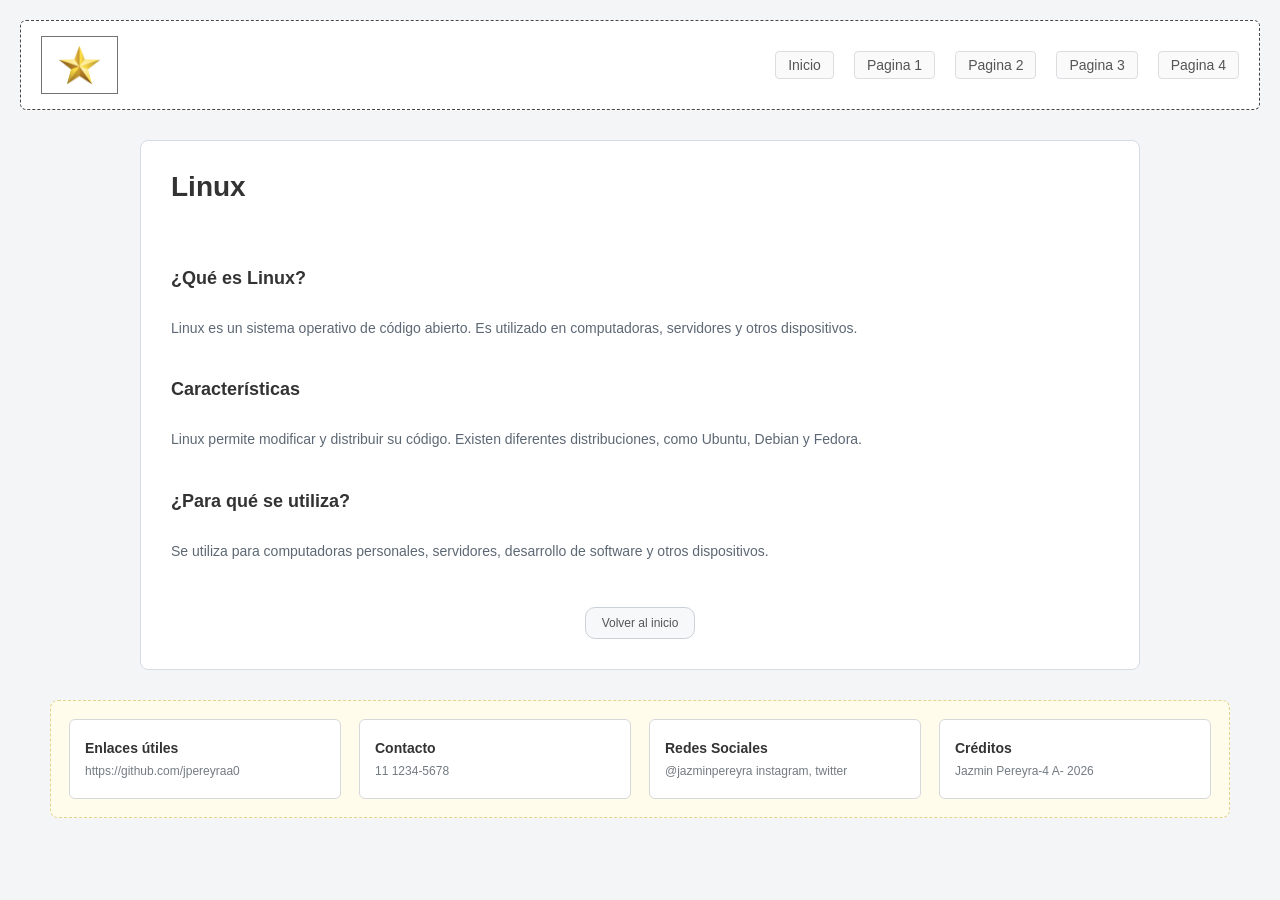
<file: pag1.html>
<!DOCTYPE html>
<html>

<head>
     <meta charset="UTF-8">
    <title>Linux</title>
    <link rel="stylesheet" href="styles.css">
</head>

<body>

    <header class="navbar">

     <div class="logo">
            <img src="img/logo.jpg" alt="Logo">
        </div>

        <nav class="nav-links">
            <a href="index.html">Inicio</a>
            <a href="pag1.html">Pagina 1</a>
            <a href="pag2.html">Pagina 2</a>
            <a href="pag3.html">Pagina 3</a>
            <a href="pag4.html">Pagina 4</a>
        </nav>
    </header>

    <main class="main-pagina">

        <h1>Linux</h1>

        <h2>¿Qué es Linux?</h2>

        <p> Linux es un sistema operativo de código abierto. Es utilizado en computadoras, servidores y otros dispositivos.</p>

        <h2>Características</h2>

        <p> Linux permite modificar y distribuir su código. Existen diferentes distribuciones, como Ubuntu, Debian y Fedora. </p>

        <h2>¿Para qué se utiliza?</h2>

        <p> Se utiliza para computadoras personales, servidores, desarrollo de software y otros dispositivos.</p>

        <a href="index.html" class="boton">Volver al inicio</a>

    </main>
<footer class="footer">

  <div class="footer-col">
            <h3>Enlaces útiles</h3>
            <p>https://github.com/jpereyraa0 </p>
        </div>
 
        <div class="footer-col">
            <h3>Contacto</h3>
            <p>11 1234-5678</p>
        </div>

        <div class="footer-col">
            <h3>Redes Sociales</h3>
            <p>@jazminpereyra instagram, twitter </p>
        </div>

        <div class="footer-col">
            <h3>Créditos</h3>
            <p>Jazmin Pereyra-4 A- 2026</p>
        </div>

    </footer>
</body>

</html>
</file>
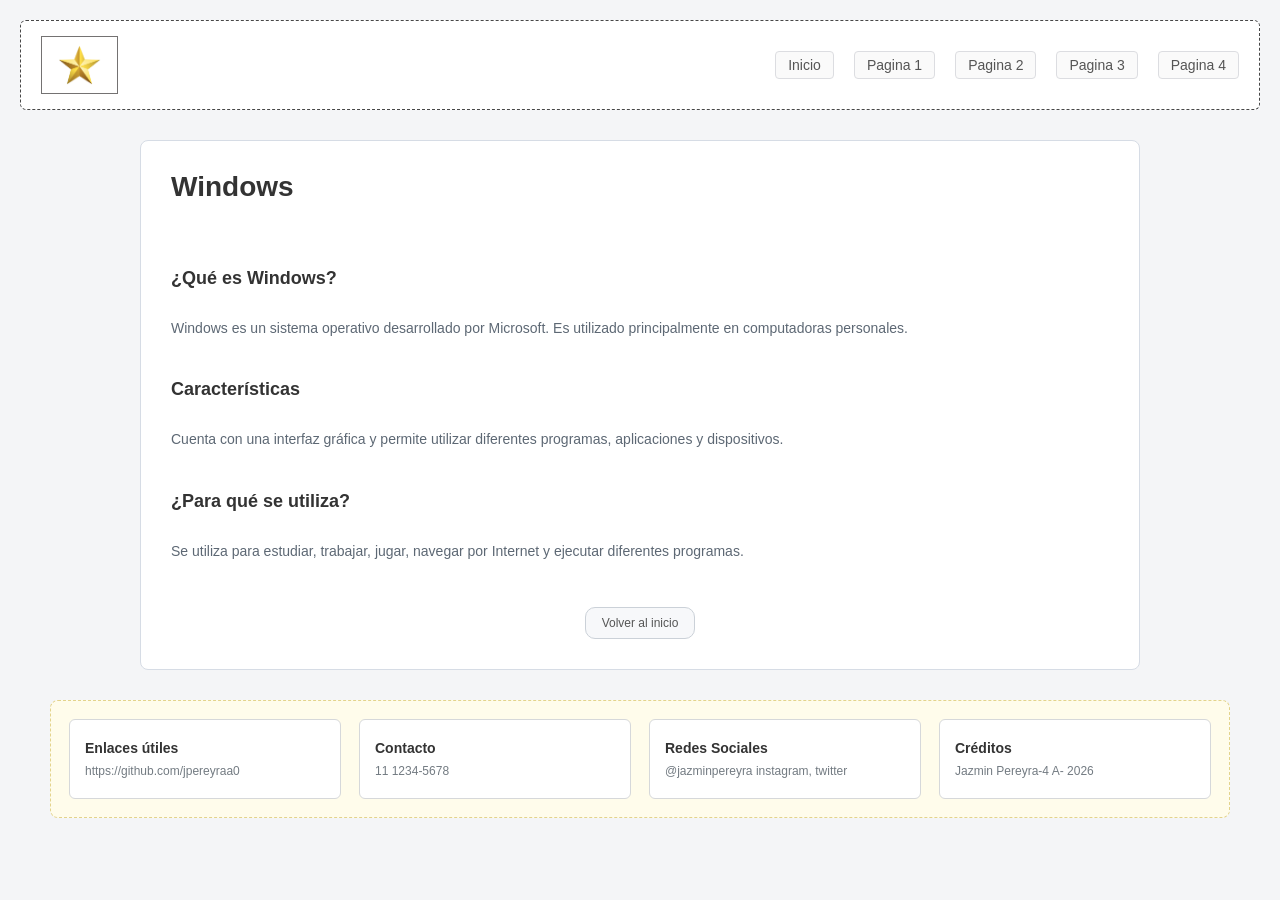
<file: pag2.html>
<!DOCTYPE html>
<html>

<head>
     <meta charset="UTF-8">
    <title>Windows</title>
    <link rel="stylesheet" href="styles.css">
</head>

<body>
<header class="navbar">

     <div class="logo">
            <img src="img/logo.jpg" alt="Logo">
        </div>

        <nav class="nav-links">
            <a href="index.html">Inicio</a>
            <a href="pag1.html">Pagina 1</a>
            <a href="pag2.html">Pagina 2</a>
            <a href="pag3.html">Pagina 3</a>
            <a href="pag4.html">Pagina 4</a>
        </nav>
    </header>

    <main class="main-pagina">

        <h1>Windows</h1>

        <h2>¿Qué es Windows?</h2>

        <p> Windows es un sistema operativo desarrollado por Microsoft. Es utilizado principalmente en computadoras personales.</p>

        <h2>Características</h2>

        <p>Cuenta con una interfaz gráfica y permite utilizar diferentes programas, aplicaciones y dispositivos.</p>

        <h2>¿Para qué se utiliza?</h2>

        <p>
            Se utiliza para estudiar, trabajar, jugar, navegar por Internet y ejecutar diferentes programas.</p>

        <a href="index.html" class="boton">Volver al inicio</a>

    </main>
<footer class="footer">

  <div class="footer-col">
            <h3>Enlaces útiles</h3>
            <p>https://github.com/jpereyraa0 </p>
        </div>
 
        <div class="footer-col">
            <h3>Contacto</h3>
            <p>11 1234-5678</p>
        </div>

        <div class="footer-col">
            <h3>Redes Sociales</h3>
            <p>@jazminpereyra instagram, twitter </p>
        </div>

        <div class="footer-col">
            <h3>Créditos</h3>
            <p>Jazmin Pereyra-4 A- 2026</p>
        </div>

    </footer>
</body>

</html>
</file>
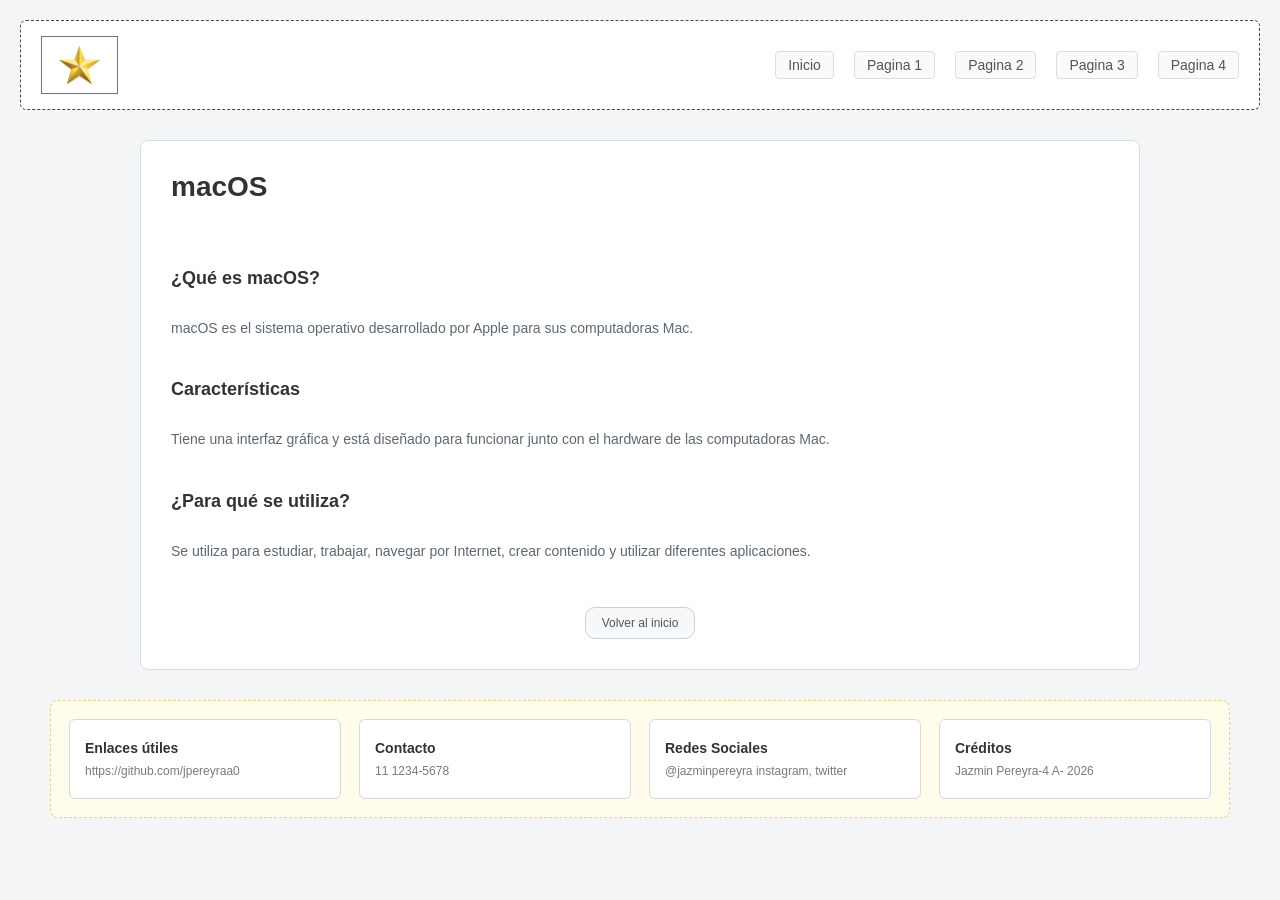
<file: pag3.html>
<!DOCTYPE html>
<html>

<head>
     <meta charset="UTF-8">
    <title>macOS</title>
    <link rel="stylesheet" href="styles.css">
</head>

<body>
<header class="navbar">

     <div class="logo">
            <img src="img/logo.jpg" alt="Logo">
        </div>

        <nav class="nav-links">
            <a href="index.html">Inicio</a>
            <a href="pag1.html">Pagina 1</a>
            <a href="pag2.html">Pagina 2</a>
            <a href="pag3.html">Pagina 3</a>
            <a href="pag4.html">Pagina 4</a>
        </nav>
    </header>

    <main class="main-pagina">

        <h1>macOS</h1>

        <h2>¿Qué es macOS?</h2>

        <p> macOS es el sistema operativo desarrollado por Apple para sus computadoras Mac.</p>

        <h2>Características</h2>

        <p>Tiene una interfaz gráfica y está diseñado para funcionar junto con el hardware de las computadoras Mac.</p>

        <h2>¿Para qué se utiliza?</h2>

        <p>Se utiliza para estudiar, trabajar, navegar por Internet, crear contenido y utilizar diferentes aplicaciones.</p>

        <a href="index.html" class="boton">Volver al inicio</a>

    </main>
<footer class="footer">

  <div class="footer-col">
            <h3>Enlaces útiles</h3>
            <p>https://github.com/jpereyraa0 </p>
        </div>
 
        <div class="footer-col">
            <h3>Contacto</h3>
            <p>11 1234-5678</p>
        </div>

        <div class="footer-col">
            <h3>Redes Sociales</h3>
            <p>@jazminpereyra instagram, twitter </p>
        </div>

        <div class="footer-col">
            <h3>Créditos</h3>
            <p>Jazmin Pereyra-4 A- 2026</p>
        </div>

    </footer>
</body>

</html>
</file>
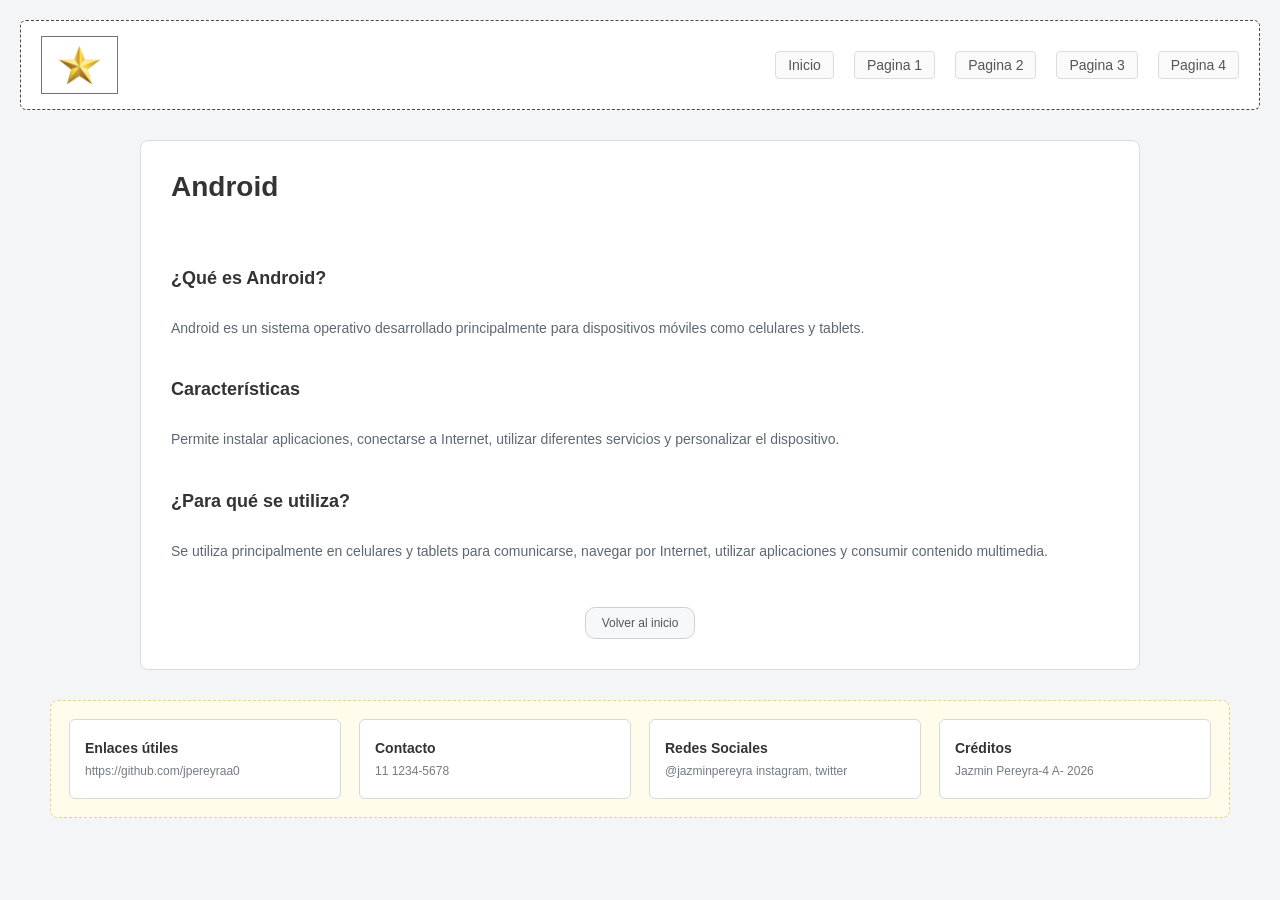
<file: pag4.html>
<!DOCTYPE html>
<html>

<head>
     <meta charset="UTF-8">
    <title>Android</title>
    <link rel="stylesheet" href="styles.css">
</head>

<body>
<header class="navbar">

     <div class="logo">
            <img src="img/logo.jpg" alt="Logo">
        </div>

        <nav class="nav-links">
            <a href="index.html">Inicio</a>
            <a href="pag1.html">Pagina 1</a>
            <a href="pag2.html">Pagina 2</a>
            <a href="pag3.html">Pagina 3</a>
            <a href="pag4.html">Pagina 4</a>
        </nav>
    </header>

    <main class="main-pagina">

        <h1>Android</h1>

        <h2>¿Qué es Android?</h2>

        <p> Android es un sistema operativo desarrollado principalmente para dispositivos móviles como celulares y tablets.</p>

        <h2>Características</h2>

        <p> Permite instalar aplicaciones, conectarse a Internet, utilizar diferentes servicios y personalizar el dispositivo. </p>

        <h2>¿Para qué se utiliza?</h2>

        <p> Se utiliza principalmente en celulares y tablets para comunicarse, navegar por Internet, utilizar aplicaciones y consumir contenido multimedia.</p>

        <a href="index.html" class="boton">Volver al inicio</a>

    </main>
<footer class="footer">

  <div class="footer-col">
            <h3>Enlaces útiles</h3>
            <p>https://github.com/jpereyraa0 </p>
        </div>
 
        <div class="footer-col">
            <h3>Contacto</h3>
            <p>11 1234-5678</p>
        </div>

        <div class="footer-col">
            <h3>Redes Sociales</h3>
            <p>@jazminpereyra instagram, twitter </p>
        </div>

        <div class="footer-col">
            <h3>Créditos</h3>
            <p>Jazmin Pereyra-4 A- 2026</p>
        </div>

    </footer>
</body>

</html>
</file>
<file: styles.css>
* {
    box-sizing: border-box;
    margin: 0;
    padding: 0;
}

body {
    font-family: Arial, sans-serif;
    background-color: #f4f5f7;
    padding: 20px;
    color: #333;
}


.container-general {
    max-width: 1200px;
    margin: 0 auto;
    display: flex;
    flex-direction: column;
    gap: 20px;
}


.navbar {
    display: flex;
    justify-content: space-between;
    align-items: center;
    background-color: #ffffff;
    border: 1px solid #dcdde1;
    padding: 15px 20px;
    border-radius: 6px;
    border: 1px dashed #474747;
}

.logo {
    border: 1px solid #747272;
    padding: 8px 16px;
    font-weight: bold;
    font-size: 14px;
}

.logo img{
    width: 100%;
    height:40px;
    display:block;

}
.nav-links {
    display: flex; 
    gap: 20px;
    list-style: none;
}

.nav-links a {
    text-decoration: none;
    color: #555;
    font-size: 14px;
    border: 1px solid #dcdde1;
    padding: 5px 12px;
    border-radius: 4px;
    background-color: #fafafa;
}

main {
    display: flex;
    flex-direction: column;
    gap: 20px;
    margin: 0 30px;
}

.hero {
    display: flex;
    flex-direction: row;
    justify-content: space-between;
    align-items: center;
    min-height: 150px;
    padding: 25px 30px;
    background-color: #e4faf2;
    border: 1px dashed #9ed8c4;
    margin-top: 10px;
    border-radius: 8px;
}

.hero-text h1 {
    font-size: 24px;
    margin-bottom: 8px;
    color: #2e7d32;
}

.hero-text p {
    font-size: 14px;
    color: #555;
}

.imagen-destacada {
    border: 1px dashed #2e7d32;
    height: 180px;
    width:120;
    padding: 30px 40px;
    background-color: #ffffff;
    font-size: 13px;
    color: #666;
    text-align: center;
    border-radius: 4px;
}

.imagen-destacada img{
    width: 100%;
    height: 100%;
    object-fit: cover;
}

.seccion-central {
    display: flex;
    flex-direction: column;
    gap: 18px;
    padding: 25px;
    background-color: #fff1f7;
    border: 1px dashed #e6b5ca;
    border-radius: 8px;
}

.seccion-central h2 {
    font-size: 16px;
    color: #cf4b83;
}

.cards-container {
    display: flex;
    flex-wrap: wrap; 
    justify-content: space-between; 
    gap: 15px;
}

.card {
    background-color: #ffffff;
    border: 1px solid #e0e0e0;
    border-radius: 6px;
    padding: 15px;
    flex: 1 1 0px;
    min-width: 200px;
    display: flex;
    flex-direction: column;
    gap: 12px;
    font-size:15px;
}

.card-image {
    border: 1px solid #ccc;
    height: 120px;
    width:100%;
    overflow: hidden;
    display: flex;
    align-items: center;
    justify-content: center;
    font-size: 12px;
    color: #888;
    background-color: #fafafa;
    border-radius: 4px;
    
}

.card-image img{
    width: 100%;
    height: 90px;
    object-fit: cover;
    display:block;
}

.boton {
    align-self: center;
    padding: 5px 12px;
    background-color: #f7f8fa;
    border-radius: 5px;
    font-size: 15px;
    color: #67717a;
    text-decoration: none;
}

.footer {

    display: flex;
    flex-direction: row;
    justify-content: space-between;
    align-items: stretch;
    gap: 18px;
    margin: 20px 30px 25px;
    padding: 18px;
    background-color: #fffceb;
    border: 1px dashed #e3d38c;
    border-radius: 8px;
}

.footer-col {

    display: flex;
    flex-direction: column;
    justify-content: center;
    flex: 1;
    min-height: 80px;
    padding: 15px;
    background-color: white;
    border: 1px solid #d6d8da;
    border-radius: 6px;
}

.footer-col h3 {
    font-size: 14px;
    margin-bottom: 8px;
}

.footer-col p {
    font-size: 12px;
    color: #737b82;
     }


.main-pagina {
    max-width: 1000px;
    margin: 30px auto;
    padding: 30px;

    background-color: white;
    border: 1px solid #d6dce5;
    border-radius: 8px;
}

.main-pagina h1 {
    font-size: 28px;
    margin-bottom: 25px;
}

.main-pagina h2 {
    font-size: 18px;
    margin-top: 20px;
    margin-bottom: 8px;
}

.main-pagina p {
    font-size: 14px;
    line-height: 1.6;
    color: #5d6874;
}

.main-pagina .boton {
    display: inline-block;

    margin-top: 25px;
    padding: 8px 16px;

    background-color: #f7f8fa;
    border: 1px solid #cbd1d8;
    border-radius: 10px;

    color: #555;
    text-decoration: none;
    font-size: 12px;
}

.main-pagina .boton:hover {
    background-color: #e9edf2;
}
</file>
